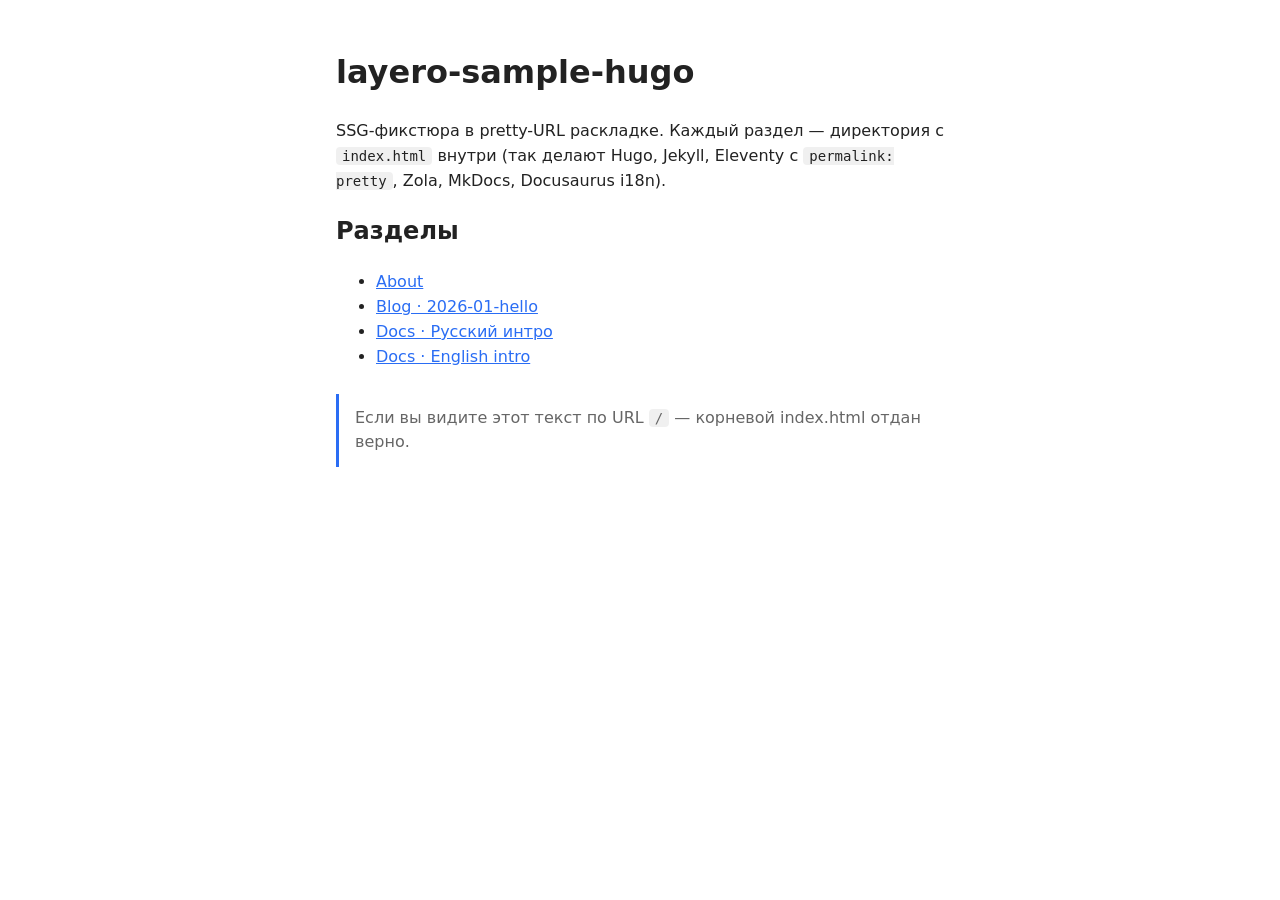
<file: index.html>
<!DOCTYPE html>
<html lang="ru">
  <head>
    <meta charset="UTF-8" />
    <meta name="viewport" content="width=device-width, initial-scale=1.0" />
    <title>layero-sample-hugo · home</title>
    <link rel="stylesheet" href="/styles.css" />
  </head>
  <body>
    <main data-page="home">
      <h1>layero-sample-hugo</h1>
      <p>
        SSG-фикстюра в pretty-URL раскладке. Каждый раздел — директория
        с <code>index.html</code> внутри (так делают Hugo, Jekyll,
        Eleventy с <code>permalink: pretty</code>, Zola, MkDocs, Docusaurus i18n).
      </p>
      <h2>Разделы</h2>
      <ul>
        <li><a href="/about/">About</a></li>
        <li><a href="/blog/2026-01-hello/">Blog · 2026-01-hello</a></li>
        <li><a href="/docs/ru/intro/">Docs · Русский интро</a></li>
        <li><a href="/docs/en/intro/">Docs · English intro</a></li>
      </ul>
      <p data-assert="root">Если вы видите этот текст по URL <code>/</code> — корневой index.html отдан верно.</p>
    </main>
  </body>
</html>
</file>
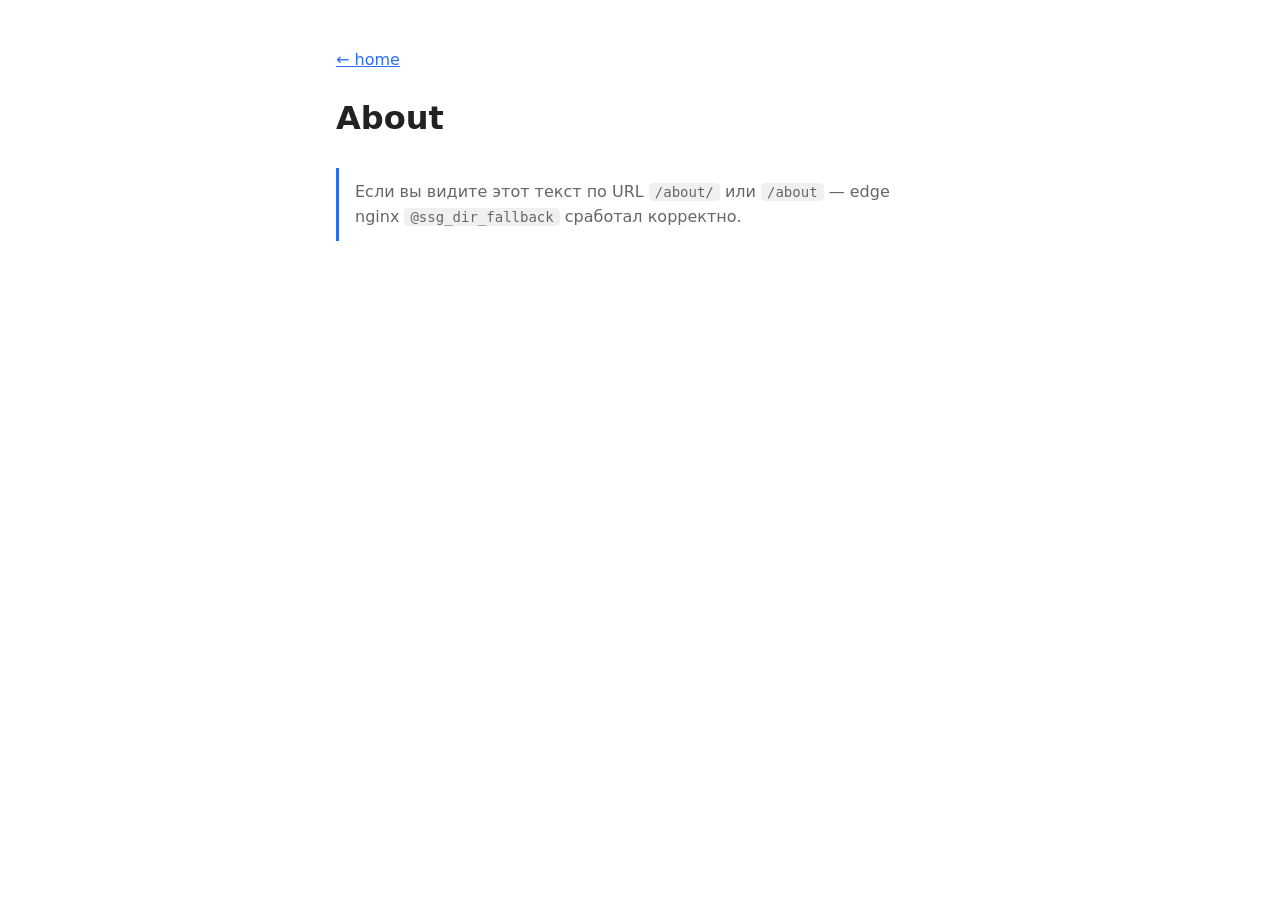
<file: about/index.html>
<!DOCTYPE html>
<html lang="ru">
  <head>
    <meta charset="UTF-8" />
    <title>layero-sample-hugo · about</title>
    <link rel="stylesheet" href="/styles.css" />
  </head>
  <body>
    <main data-page="about">
      <a href="/">← home</a>
      <h1>About</h1>
      <p data-assert="about">
        Если вы видите этот текст по URL <code>/about/</code> или <code>/about</code> —
        edge nginx <code>@ssg_dir_fallback</code> сработал корректно.
      </p>
    </main>
  </body>
</html>
</file>
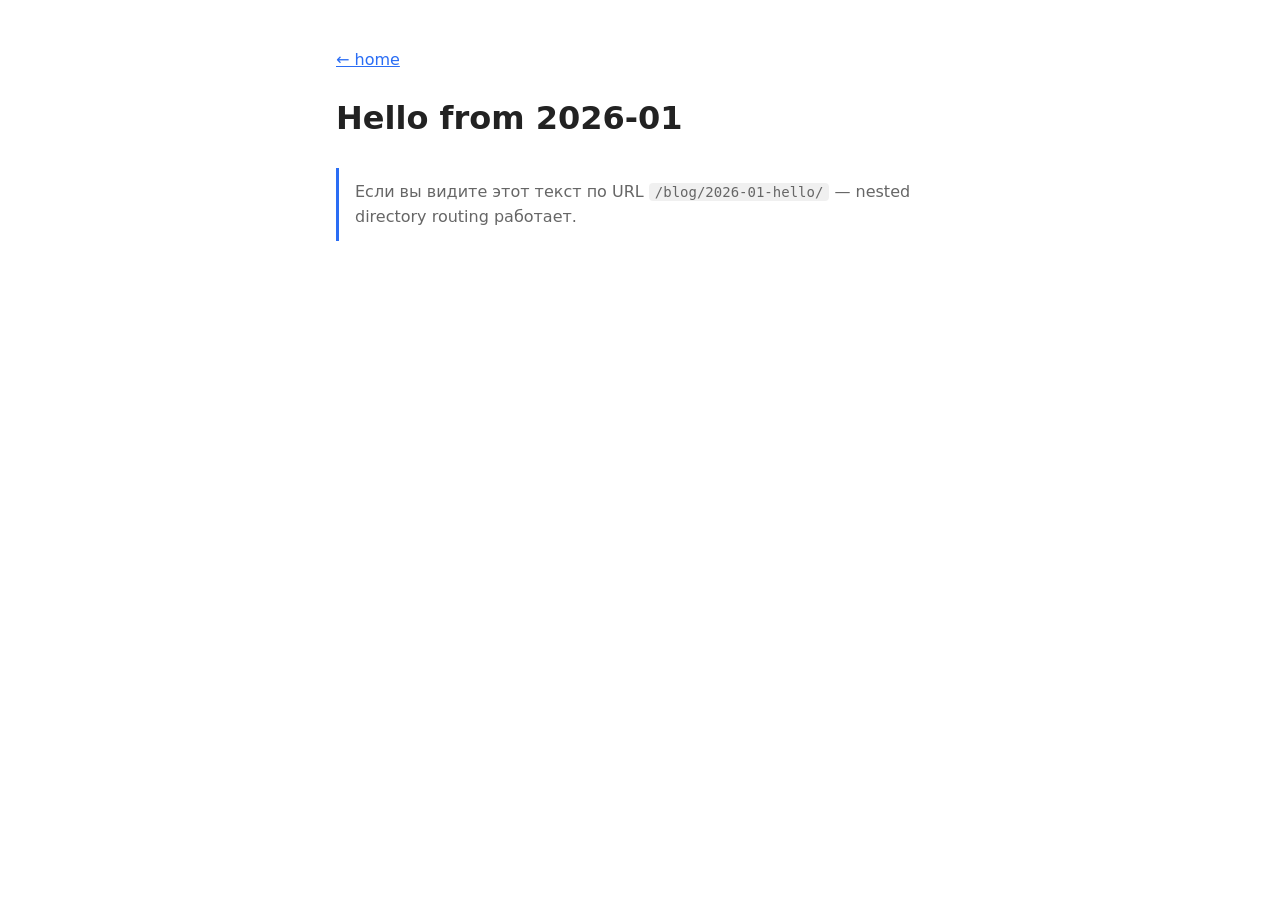
<file: blog/2026-01-hello/index.html>
<!DOCTYPE html>
<html lang="ru">
  <head>
    <meta charset="UTF-8" />
    <title>layero-sample-hugo · blog · 2026-01-hello</title>
    <link rel="stylesheet" href="/styles.css" />
  </head>
  <body>
    <main data-page="blog-post">
      <a href="/">← home</a>
      <h1>Hello from 2026-01</h1>
      <p data-assert="blog-post">
        Если вы видите этот текст по URL <code>/blog/2026-01-hello/</code> —
        nested directory routing работает.
      </p>
    </main>
  </body>
</html>
</file>
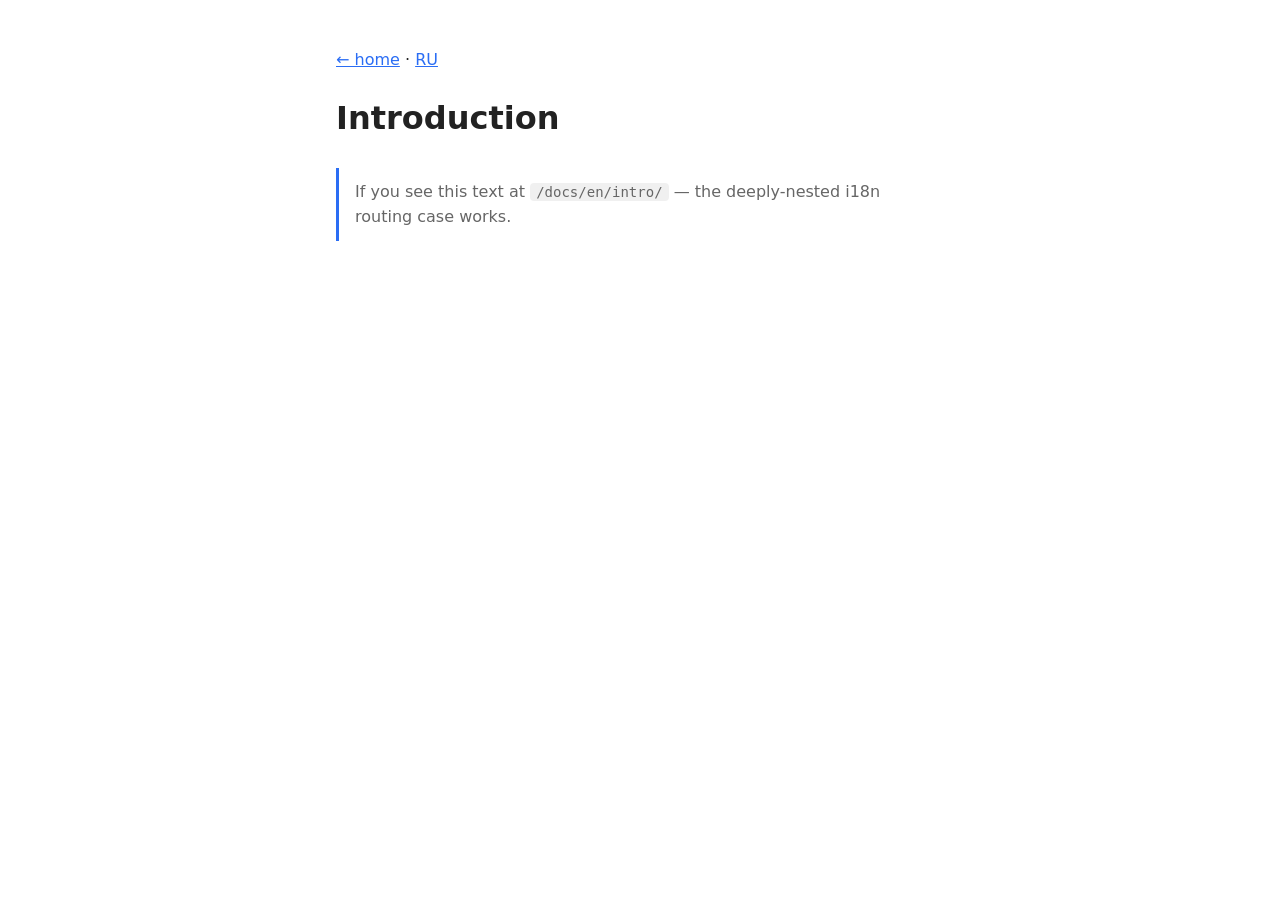
<file: docs/en/intro/index.html>
<!DOCTYPE html>
<html lang="en">
  <head>
    <meta charset="UTF-8" />
    <title>layero-sample-hugo · docs · en · intro</title>
    <link rel="stylesheet" href="/styles.css" />
  </head>
  <body>
    <main data-page="docs-en-intro">
      <a href="/">← home</a> · <a href="/docs/ru/intro/">RU</a>
      <h1>Introduction</h1>
      <p data-assert="docs-en-intro">
        If you see this text at <code>/docs/en/intro/</code> —
        the deeply-nested i18n routing case works.
      </p>
    </main>
  </body>
</html>
</file>
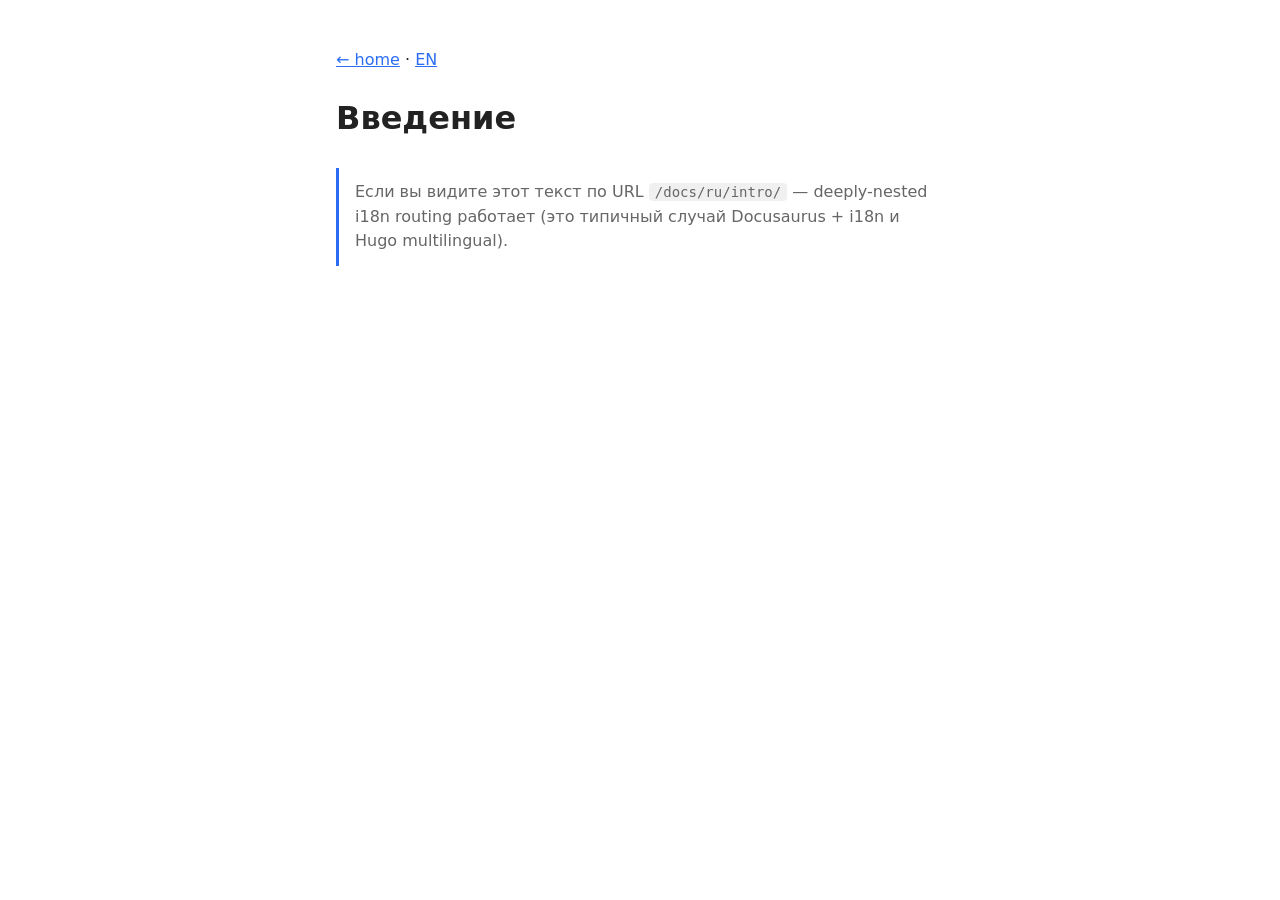
<file: docs/ru/intro/index.html>
<!DOCTYPE html>
<html lang="ru">
  <head>
    <meta charset="UTF-8" />
    <title>layero-sample-hugo · docs · ru · intro</title>
    <link rel="stylesheet" href="/styles.css" />
  </head>
  <body>
    <main data-page="docs-ru-intro">
      <a href="/">← home</a> · <a href="/docs/en/intro/">EN</a>
      <h1>Введение</h1>
      <p data-assert="docs-ru-intro">
        Если вы видите этот текст по URL <code>/docs/ru/intro/</code> —
        deeply-nested i18n routing работает (это типичный случай Docusaurus + i18n
        и Hugo multilingual).
      </p>
    </main>
  </body>
</html>
</file>
<file: styles.css>
:root {
  --fg: #222;
  --muted: #666;
  --accent: #2a6df4;
  --bg: #fff;
}
@media (prefers-color-scheme: dark) {
  :root { --fg: #e6e6ee; --muted: #8a8aa0; --bg: #11121a; }
}
* { box-sizing: border-box; }
body {
  margin: 0;
  font: 16px/1.55 ui-sans-serif, system-ui, -apple-system, "Segoe UI", Roboto, Inter, sans-serif;
  color: var(--fg);
  background: var(--bg);
}
main {
  max-width: 640px;
  margin: 48px auto;
  padding: 0 16px;
}
a { color: var(--accent); }
code {
  font: 14px ui-monospace, SFMono-Regular, Menlo, monospace;
  background: rgba(0,0,0,.06);
  padding: 1px 6px;
  border-radius: 4px;
}
[data-assert] {
  margin-top: 24px;
  padding: 12px 16px;
  border-left: 3px solid var(--accent);
  color: var(--muted);
}
</file>
